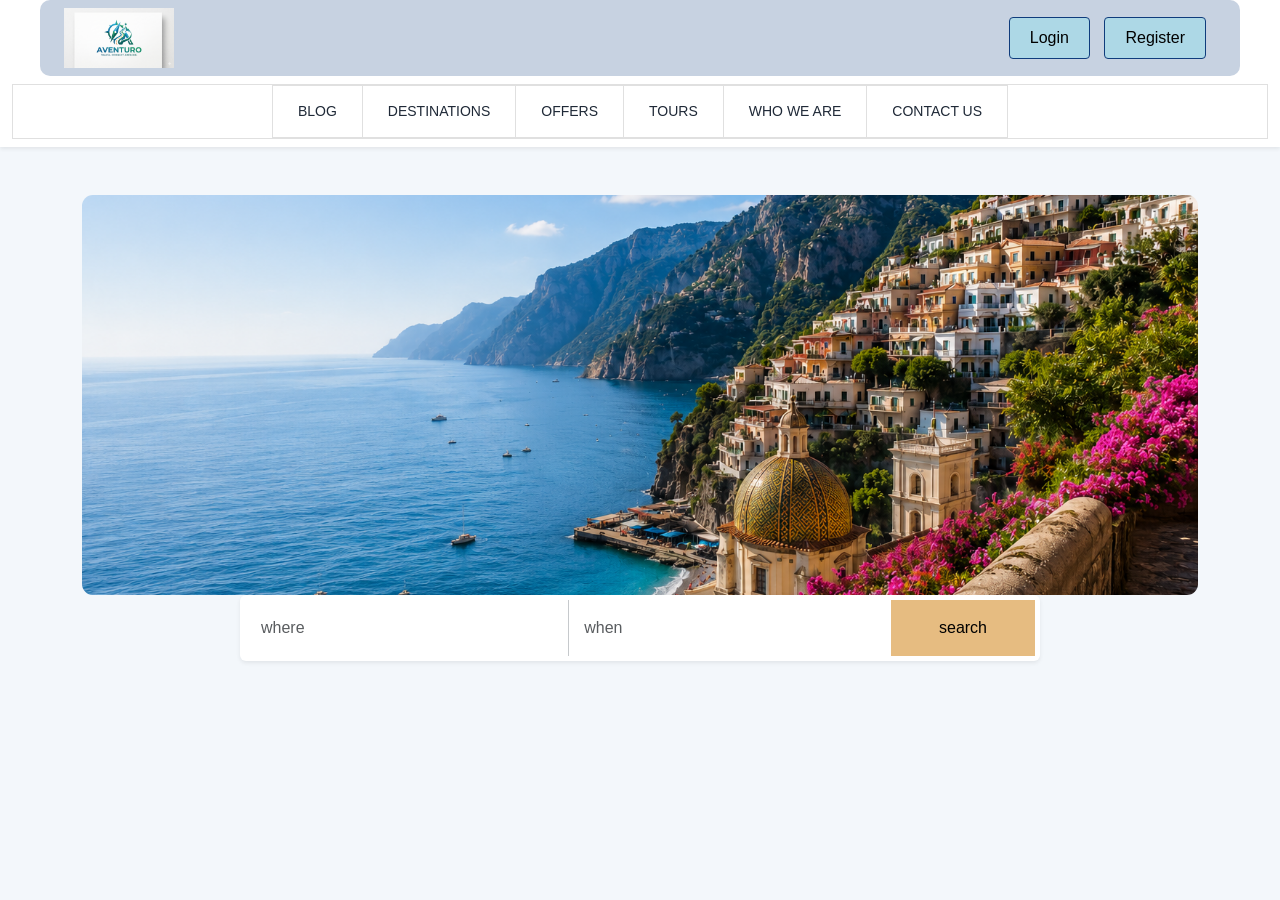
<file: index.html>
<!DOCTYPE html>
<html lang="en">
<head>
  <meta charset="UTF-8">
  <meta name="viewport" content="width=device-width, initial-scale=1.0">
  <title>Aventuro</title>
  <link href="https://cdn.jsdelivr.net/npm/bootstrap@5.3.3/dist/css/bootstrap.min.css" rel="stylesheet"
    integrity="sha384-QWTKZyjpPEjISv5WaRU9OFeRpok6YctnYmDr5pNlyT2bRjXh0JMhjY6hW+ALEwIH" crossorigin="anonymous">
  <link rel="stylesheet" href="style.css">
</head>

<body>
  <div class = "grid-container">
    <header class="bg-white shadow-sm sticky-top">
      <div class="header-top-container d-flex justify-content-between align-items-center py-2 px-4">
        <div class="logo-wrapper">
          <img class="logo" src="images/logo.png" alt="Aventuro Logo">
        </div>
    
        <div class="user">
          <button class="btn-login">Login</button>
          <button class="btn-register">Register</button>
        </div>
      </div>
    
      <nav class="nav-bar navbar navbar-expand-lg"> 
        <div class="container-fluid">
        <button class="navbar-toggler mx-auto" type="button" data-bs-toggle="collapse" data-bs-target="#navbarNav">
          <span class="navbar-toggler-icon"></span>
        </button>
        
        <div class="collapse navbar-collapse" id="navbarNav">
          <ul class="mynav d-flex flex-column flex-lg-row w-100 justify-content-center align-items-center mb-0">
            <li><a href="#">Blog</a></li>
            <li><a href="destinations.html">Destinations</a></li>
            <li><a href="offers.html">Offers</a></li>
            <li><a href="#">Tours</a></li> 
            <li><a href="#">Who we are</a></li> 
            <li><a href="contact.html">Contact Us</a></li>
          </ul>
          </div>
        </div>
      </nav>
    </header>

    <main class="container my-5">
      <div class="row">
        <section class="col-lg-12">
          <div class="main-img d-flex align-item-center justify-content-center">
            <img src="images/main.png" alt="This is main photos">
          </div>

          <form class="search-box bg-white d-flex shadow-sm rounded">
            <input type="text" class="form-control border-0 rounded-0 p-3" placeholder="where">
            <div class="vr"></div> <input type="text" class="form-control border-0 rounded-0 p-3" placeholder="when" onfocus="(this.type='date')">
            <button type="submit" class="btn-search rounded-0 px-5">search</button>
          </form>
  
        </section>
      </div>
      
      
      
    </main>
  </div>

  <script src="https://cdn.jsdelivr.net/npm/bootstrap@5.3.0/dist/js/bootstrap.bundle.min.js"></script>
</body>
</html>
</file>
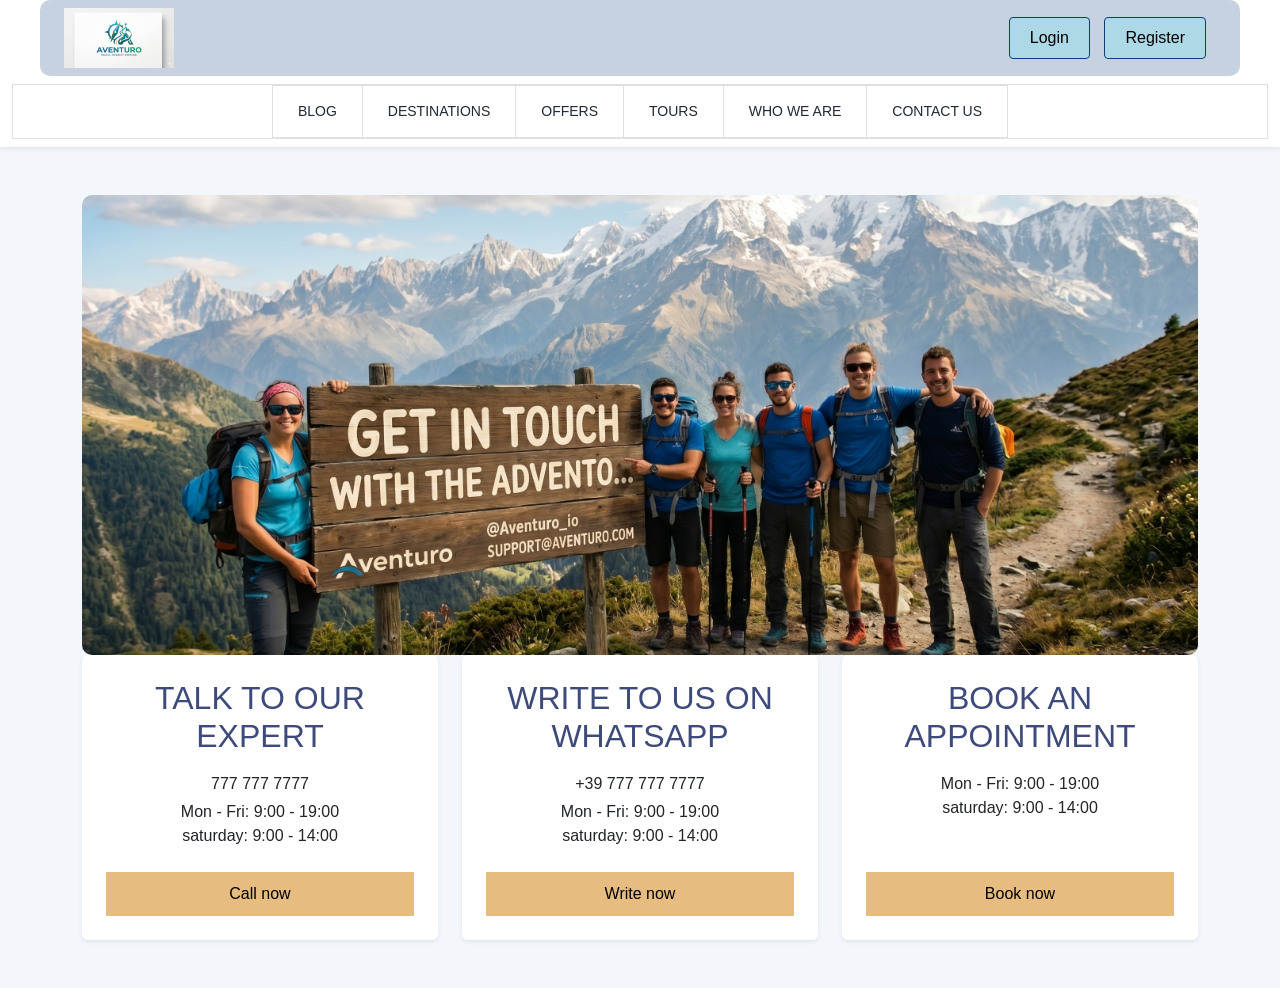
<file: contact.html>
<!DOCTYPE html>
<html lang="en">
<head>
  <meta charset="UTF-8">
  <meta name="viewport" content="width=device-width, initial-scale=1.0">
  <title>Contact us</title>
  <link href="https://cdn.jsdelivr.net/npm/bootstrap@5.3.3/dist/css/bootstrap.min.css" rel="stylesheet">
  <link rel="stylesheet" href="style.css">
</head>

<body>
  <div class="grid-container">
    <header class="bg-white shadow-sm sticky-top">
      <div class="header-top-container d-flex justify-content-between align-items-center py-2 px-4">
        <div class="logo-wrapper">
          <a href="index.html"> <img class="logo" src="images/logo.png" alt="Aventuro Logo">
          </a>
        </div>
        <div class="user">
          <button class="btn-login">Login</button>
          <button class="btn-register">Register</button>
        </div>
      </div>
      <nav class="nav-bar navbar navbar-expand-lg"> 
        <div class="container-fluid">
        <button class="navbar-toggler mx-auto" type="button" data-bs-toggle="collapse" data-bs-target="#navbarNav">
          <span class="navbar-toggler-icon"></span>
        </button>
        
        <div class="collapse navbar-collapse" id="navbarNav">
          <ul class="mynav d-flex flex-column flex-lg-row w-100 justify-content-center align-items-center mb-0">
            <li><a href="#">Blog</a></li>
            <li><a href="destinations.html">Destinations</a></li>
            <li><a href="offers.html">Offers</a></li>
            <li><a href="#">Tours</a></li> 
            <li><a href="#">Who we are</a></li> 
            <li><a href="contact.html">Contact Us</a></li>
          </ul>
          </div>
        </div>
      </nav>
    </header>
    <main class="container my-5">
      <section class="contact-image">
        <img src="images/contact.png" class="img-fluid w-100" alt="Get in Touch with Adventuro">
      </section>
      <section>
        <div class="row">
          <div class="col-sm-12 col-lg-4">
            <div class="card  d-flex flex-column border-0 shadow-sm p-4 h-100 text-center">
              <h4 class="text-h text-uppercase mb-3">Talk to our expert</h4>
              <p class="mb-1">777 777 7777</p>
              <p  class="mb-4">Mon - Fri: 9:00 - 19:00  <br> saturday: 9:00 - 14:00</p>
              <button class="btn-c w-100 rounded-0 mt-auto">Call now</button>
            </div>
          </div>
          <div class="col-sm-12 col-lg-4">
            <div class="card d-flex flex-column border-0 p-4 text-center h-100 shadow-sm">
              <h4 class="text-h text-uppercase mb-3">Write to us on whatsapp</h4>
              <p class="mb-1">+39 777 777 7777</p>
              <p>Mon - Fri: 9:00 - 19:00 <br> saturday: 9:00 - 14:00</p>
              <button class="btn-c w-100 rounded-0 mt-auto">Write now</button>
            </div>
          </div> 
          <div class="col-sm-12 col-lg-4">
            <div class="card d-flex flex-column border-0 p-4 text-center h-100 shadow-sm">
            <h4 class="text-h text-uppercase mb-3">Book an Appointment</h4>
            <p class="mb-1">Mon - Fri: 9:00 - 19:00  <br> saturday: 9:00 - 14:00</p>
            <button class="btn-c w-100 rounded-0 mt-auto">Book now</button>
            </div>
          </div> 
      </section>
    </main>
  </div>
  <script src="https://cdn.jsdelivr.net/npm/bootstrap@5.3.0/dist/js/bootstrap.bundle.min.js"></script>
</body>
</html>
</file>
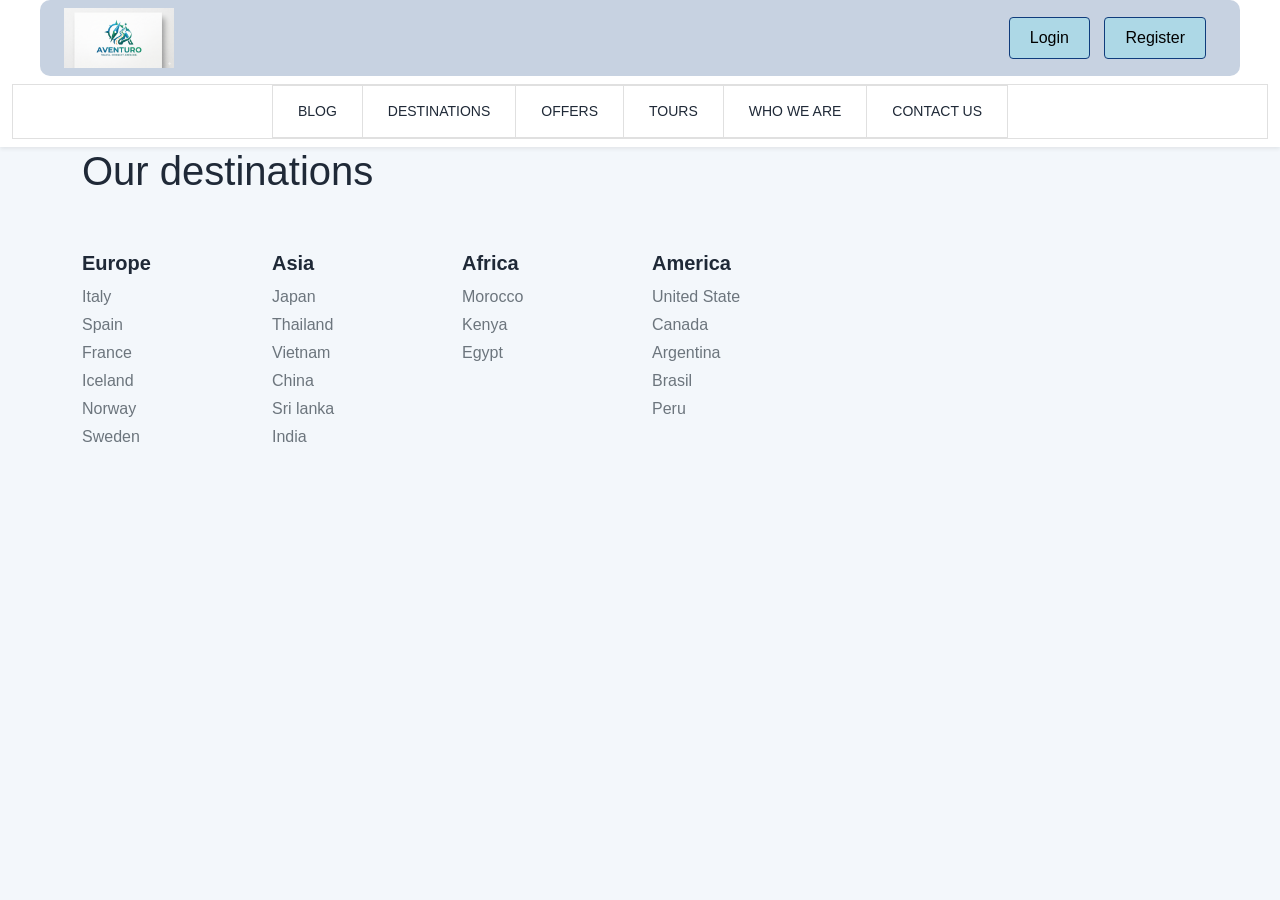
<file: destinations.html>
<!DOCTYPE html>
<html lang="en">
<head>
  <meta charset="UTF-8">
  <meta name="viewport" content="width=device-width, initial-scale=1.0">
  <title>Contact us</title>

  <link href="https://cdn.jsdelivr.net/npm/bootstrap@5.3.3/dist/css/bootstrap.min.css" rel="stylesheet">

  <link rel="stylesheet" href="style.css">
</head>

<body>
  <div class="grid-container">
    <header class="bg-white shadow-sm sticky-top">
      <div class="header-top-container d-flex justify-content-between align-items-center py-2 px-4">
        <div class="logo-wrapper">
          <a href="index.html"> <img class="logo" src="images/logo.png" alt="Aventuro Logo">
          </a> 
        </div>

        <div class="user">
          <button class="btn-login">Login</button>
          <button class="btn-register">Register</button>
        </div>
      </div>
      <nav class="nav-bar navbar navbar-expand-lg"> 
        <div class="container-fluid">
        <button class="navbar-toggler mx-auto" type="button" data-bs-toggle="collapse" data-bs-target="#navbarNav">
          <span class="navbar-toggler-icon"></span>
        </button>
        
        <div class="collapse navbar-collapse" id="navbarNav">
          <ul class="mynav d-flex flex-column flex-lg-row w-100 justify-content-center align-items-center mb-0">
            <li><a href="#">Blog</a></li>
            <li><a href="destinations.html">Destinations</a></li>
            <li><a href="offers.html">Offers</a></li>
            <li><a href="#">Tours</a></li> 
            <li><a href="#">Who we are</a></li> 
            <li><a href="contact.html">Contact Us</a></li>
          </ul>
          </div>
        </div>
      </nav>
    </header>

    <main class="container">
      <div class="row mb-5">
        <h1>Our destinations</h1>
      </div>
      <div class="row gy-5 gx-4">
        <div class="col-12 col-lg-2">
          <h4 class="fw-bold h5">Europe</h4>
          <ul class="list-unstyled">
            <li>Italy</li>
            <li>Spain</li>
            <li>France</li>
            <li>Iceland</li>
            <li>Norway</li>
            <li>Sweden</li>
          </ul>
        </div>
      
        <div class="col-12 col-lg-2">
          <h4 class="fw-bold h5">Asia</h4>
          <ul class="list-unstyled">
            <li>Japan</li>
            <li>Thailand</li>
            <li>Vietnam</li>
            <li>China</li>
            <li>Sri lanka</li>
            <li>India</li>
          </ul>
        </div>
      
        <div class="col-12 col-lg-2">
          <h4 class="fw-bold h5">Africa</h4>
          <ul class="list-unstyled">
            <li>Morocco</li>
            <li>Kenya</li>
            <li>Egypt</li>
          </ul>
        </div>
      
        <div class="col-12 col-lg-2">
          <h4 class="fw-bold h5">America</h4>
          <ul class="list-unstyled">
            <li>United State</li>
            <li>Canada</li>
            <li>Argentina</li>
            <li>Brasil</li>
            <li>Peru</li>
          </ul>
        </div>
      </div>
    </main>
    
  </div>

  <script src="https://cdn.jsdelivr.net/npm/bootstrap@5.3.0/dist/js/bootstrap.bundle.min.js"></script>
</body>
</html>
</file>
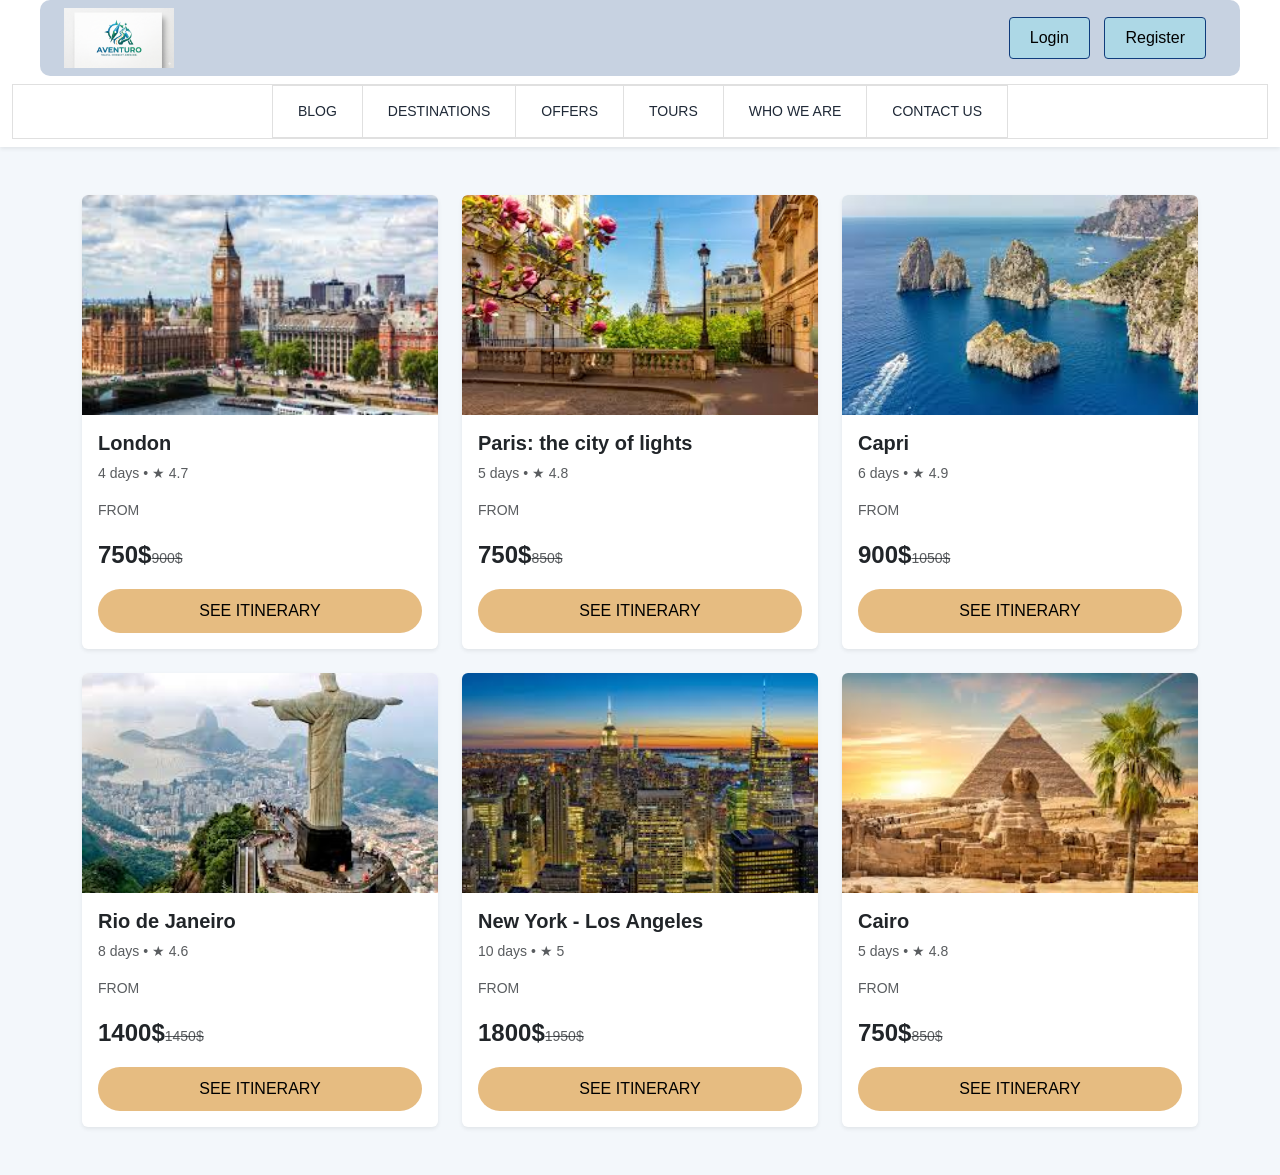
<file: offers.html>
<!DOCTYPE html>
<html lang="en">
<head>
  <meta charset="UTF-8">
  <meta name="viewport" content="width=device-width, initial-scale=1.0">
  <title>Offer</title>
  <link href="https://cdn.jsdelivr.net/npm/bootstrap@5.3.3/dist/css/bootstrap.min.css" rel="stylesheet">
  <link rel="stylesheet" href="style.css">
</head>

<body>
  <div class="grid-container">
    <header class="bg-white shadow-sm sticky-top">
      <div class="header-top-container d-flex justify-content-between align-items-center py-2 px-4">
        <div class="logo-wrapper">
          <a href="index.html"> <img class="logo" src="images/logo.png" alt="Aventuro Logo">
          </a> 
        </div>
        <div class="user">
          <button class="btn-login">Login</button>
          <button class="btn-register">Register</button>
        </div>
      </div>
      <nav class="nav-bar navbar navbar-expand-lg"> 
        <div class="container-fluid">
        <button class="navbar-toggler mx-auto" type="button" data-bs-toggle="collapse" data-bs-target="#navbarNav">
          <span class="navbar-toggler-icon"></span>
        </button>
        
        <div class="collapse navbar-collapse" id="navbarNav">
          <ul class="mynav d-flex flex-column flex-lg-row w-100 justify-content-center align-items-center mb-0">

            <li><a href="#">Blog</a></li>
            <li><a href="destinations.html">Destinations</a></li>
            <li><a href="offers.html">Offers</a></li>
            <li><a href="#">Tours</a></li> 
            <li><a href="#">Who we are</a></li> 
            <li><a href="contact.html">Contact Us</a></li>
          </ul>
          </div>
        </div>
      </nav>
    </header>

    <main class="container my-5">
      <div class="row g-4">

        <div class="col-lg-4 col-12">
          <div class="card h-100 border-0 shadow-sm overflow-hidden">
            <img src="images/london.jpeg" class="card-image-top" alt="This is london photo">
            <div class="card-body d-flex flex-column">
              <h5 class="fw-bold">London</h5>
              <p class="text-muted small mb-3">4 days • ★ 4.7</p>
              <p class="text-muted small mb-3">FROM</p>
              
              <div class="d-flex align-items-baseline mb-3">
                <span class="fs-4 fw-bold">750$</span>
                <span class="text-decoration-line-through text-muted small" >900$</span>
              </div>

              <a href="#" class="btn btn-c w-100 mt-auto rounded-pill text-uppercase">See itinerary</a>
            </div>
    
          </div>
        </div>


        <div class="col-lg-4 col-12">
          <div class="card h-100 border-0 shadow-sm overflow-hidden">
            <img src="images/paris.jpeg" class="card-image-top" alt="This is a paris image">
            <div class="card-body d-flex flex-column">
              <h5 class="fw-bold">Paris: the city of lights</h5>
              <p class="text-muted small mb-3">5 days • ★ 4.8</p>
              <p class="text-muted small mb-3">FROM</p>
              
              <div class="d-flex align-items-baseline mb-3">
                <span class="fs-4 fw-bold">750$</span>
                <span class="text-decoration-line-through text-muted small" >850$</span>
              </div>
              <a href="#" class="btn btn-c w-100 mt-auto rounded-pill text-uppercase">See itinerary</a>
            </div>
          </div>
        </div>

        <div class="col-lg-4 col-12">
          <div class="card h-100 border-0 shadow-sm overflow-hidden">
            <img src="images/capri.jpeg" class="card-image-top" alt="This is capri image">
            <div class="card-body d-flex flex-column">
              <h5 class="fw-bold">Capri</h5>
              <p class="text-muted small mb-3">6 days • ★ 4.9</p>
              <p class="text-muted small mb-3">FROM</p>
              
              <div class="d-flex align-items-baseline mb-3">
                <span class="fs-4 fw-bold">900$</span>
                <span class="text-decoration-line-through text-muted small" >1050$</span>
              </div>
              <a href="#" class="btn btn-c w-100 mt-auto rounded-pill text-uppercase">See itinerary</a>
            </div>
          </div>
        </div>

        <div class="col-lg-4 col-12">
          <div class="card h-100 border-0 shadow-sm overflow-hidden">
            <img src="images/rio.jpeg" class="card-image-top" alt="This is a rio image">
            <div class="card-body d-flex flex-column">
              <h5 class="fw-bold">Rio de Janeiro</h5>
              <p class="text-muted small mb-3">8 days • ★ 4.6</p>
              <p class="text-muted small mb-3">FROM</p>
              
              <div class="d-flex align-items-baseline mb-3">
                <span class="fs-4 fw-bold">1400$</span>
                <span class="text-decoration-line-through text-muted small" >1450$</span>
              </div>
              <a href="#" class="btn btn-c w-100 mt-auto rounded-pill text-uppercase">See itinerary</a>
            </div>
          </div>
        </div>

        <div class="col-lg-4 col-12">
          <div class="card h-100 border-0 shadow-sm overflow-hidden">
            <img src="images/new yourk.jpeg" class="card-image-top" alt="This is a new yourk image">
            <div class="card-body d-flex flex-column">
              <h5 class="fw-bold">New York - Los Angeles</h5>
              <p class="text-muted small mb-3">10 days • ★ 5</p>
              <p class="text-muted small mb-3">FROM</p>
              
              <div class="d-flex align-items-baseline mb-3">
                <span class="fs-4 fw-bold">1800$</span>
                <span class="text-decoration-line-through text-muted small" >1950$</span>
              </div>
              <a href="#" class="btn btn-c w-100 mt-auto rounded-pill text-uppercase">See itinerary</a>
            </div>
          </div>
        </div>

        <div class="col-lg-4 col-12">
          <div class="card h-100 border-0 shadow-sm overflow-hidden">
            <img src="images/cairo.jpeg" class="card-image-top" alt="This is a cairo image">
            <div class="card-body d-flex flex-column">
              <h5 class="fw-bold">Cairo</h5>
              <p class="text-muted small mb-3">5 days • ★ 4.8</p>
              <p class="text-muted small mb-3">FROM</p>
              
              <div class="d-flex align-items-baseline mb-3">
                <span class="fs-4 fw-bold">750$</span>
                <span class="text-decoration-line-through text-muted small" >850$</span>
              </div>
              <a href="#" class="btn btn-c w-100 mt-auto rounded-pill text-uppercase">See itinerary</a>
            </div>
          </div>
        </div>
      </div>
    </main>
  </div>

  <script src="https://cdn.jsdelivr.net/npm/bootstrap@5.3.0/dist/js/bootstrap.bundle.min.js"></script>
</body>
</html>
</file>
<file: style.css>
body {
  margin: 0;
  font-family:  sans-serif;
  background: #f3f7fb;
  color: #1f2937;
  overflow-x: hidden;
}

.grid-container {
  display: flex;
  flex-direction: column;
  min-height: 100vh;
}

.header-top-container {

  max-width: 1200px;
  margin: 0 auto;
  border-radius: 10px;
  padding: 10px 20px;
  background-color: rgba(15, 60, 124, 0.231);
}

.logo{
  height: 60px;
  border: 50%;
  cursor: pointer;
  transition: transform 0.3s; 
}
.logo:hover {
  transform: scale(1.1);
}
.logo-wrapper a {
  text-decoration: none;
  display: inline-block;
}

.btn-login, .btn-register{
  background: none;
  border: 1px solid#0f3c7c;
  background-color: lightblue;
  padding: 8px 20px;
  border-radius: 4px;
  margin-right: 10px;
  cursor: pointer;
}
.btn-login:hover,
.btn-register:hover {
  color:#0d529d;
}


.mynav {
  border: 1px solid #e0e0e0;
  list-style: none;
  padding: 0;
  margin: 0;
}

.mynav li {
  padding: 15px 25px;
  font-size: 14px;
  text-transform: uppercase;
  border: 1px solid #e0e0e0;
  cursor: pointer;
  width: auto;
  text-align: center;
}

.mynav li+li {
  border-left: none;
}

.mynav li:hover{
  color: #007bff;
}

.mynav li a {
  text-decoration: none;
  color: inherit;
  display: block;
}

.mynav li a:hover {
  color: #007bff;
  background-color: #f8f9fa;
}

.main-img img{
  width: 100%;
  height: 400px;
  object-fit: cover;
  border-radius: 11px;
}

.search-box {
  position: relative;
  z-index: 10;
  max-width: 800px;
  padding: 5px;
  margin: 0 auto;
}
.btn-search {
  background-color: #e6bc81;
  border: none;
}
.btn-search:hover{
  background-color: #bd6e00b1;
}

@media (max-width:768px){
  .header-top-container{
    padding: 10px;
  }
  .mynav{
    width: 100%;
    padding: 10px 0;
  }

  .mynav li {
    width: 100%;
    border-right: none;
    border-bottom: 1px solid #e0e0e0;
    padding: 12px;
  }
  .main-img img{
    height: 250px;
  }
  .search-box{
    flex-direction: column;
  }

  .search-box .vr{
    display: none;
  }
  .mynav li+li {
    border-left: none;
  }

}

/* Destinations*/

.list-unstyled li {
  padding: 2px 0;
  color: #6c757d;
  cursor: pointer;
  transition: 0.2s;
}

.list-unstyled li:hover {
  color: rgb(10, 9, 85);
  padding-left: 3px;
  /* Creative interaction pattern */
}



/* CONTACT */ 
.contact-image img{
  height: 460px;
  object-fit: cover;
  width: 100%;
  object-position: center;
  border-radius: 10px;
}
@media(max-width:768px){
  .contact-image img{
    height: 250px;
  }
}
.text-h {
  color: #14235ed2;
  font-size: 2rem;
}

.btn-c {
  background-color: #e6bc81;
  color: rgb(0, 0, 0);
  border: none;
  padding: 10px;
  transition: background-color 0.3s ease;
}

.btn-c:hover{
  background-color: #bd6e00b1;
}

/*offers*/

.card-image-top {
  height: 220px;
  object-fit: cover;
  object-position: center;
}

.card {
  transition: transform 0.3s ease, box-shadow 0.3s ease;
}

.card:hover {
  transform: translateY(-5px);
  box-shadow: 0 10px 20px rgba(0, 0, 0, 0.15);
}
</file>
